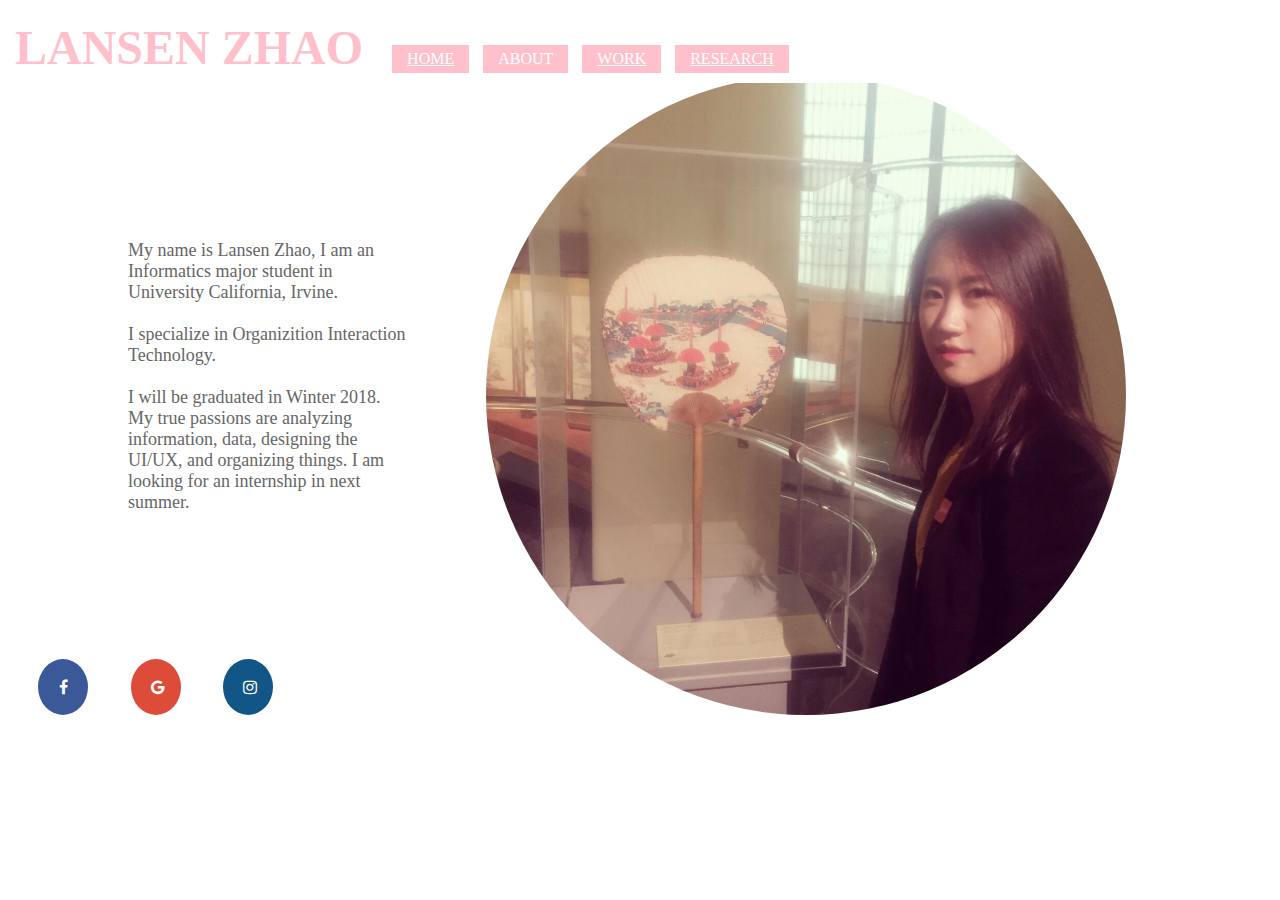
<file: page2.html>
<!DOCTYPE html>
<html>

	<head>
		<meta name="author" content="Lansen Zhao">
		<title>page2</title>
		<link rel="stylesheet" href="main.css" type="text/css" />
		<link rel="stylesheet" href="https://cdnjs.cloudflare.com/ajax/libs/font-awesome/4.7.0/css/font-awesome.min.css">
	</head>
	<body>
		<header>
			<nav>
				<h1><font size = "7">LANSEN ZHAO</font></h1>
					<ul>

						<li><a href="index.html">HOME</a></li>
						<li>ABOUT</li>
						<li><a href="page3.html">WORK</a></li>
						<li><a href="page4.html">RESEARCH</a></li>
					</ul>
			</nav>
		</header>
		<img class = "me" src="me.jpg" alt="My photo">
		<p style="border-style: none;position: relative; left: 10%; width: 22%; top: 20%; height: 40%"><br><br><br><br><br><br><br>My name is Lansen Zhao, I am an Informatics major student in University California, Irvine. <br><br>I specialize in Organizition Interaction Technology.
		<br><br>I will be graduated in Winter 2018.
		My true passions are analyzing information, data, designing the UI/UX, and organizing things. I am looking for an internship in next summer.</p>


		<!-- Add icon library -->
		<link rel="stylesheet" type="text/css" href="https://cdnjs.cloudflare.com/ajax/libs/font-awesome/4.7.0/css/font-awesome.min.css">
		<!--Add font icons-->
		<a href="https://www.facebook.com/profile.php?id=100007716946820" class = "fa fa-facebook"></a>
		<a href="https://plus.google.com/106784639265778960186" class = "fa fa-google"></a>
		<a href="https://www.instagram.com/lsmumumu" class = "fa fa-instagram"></a>
	

	</body>
</html>
</file>
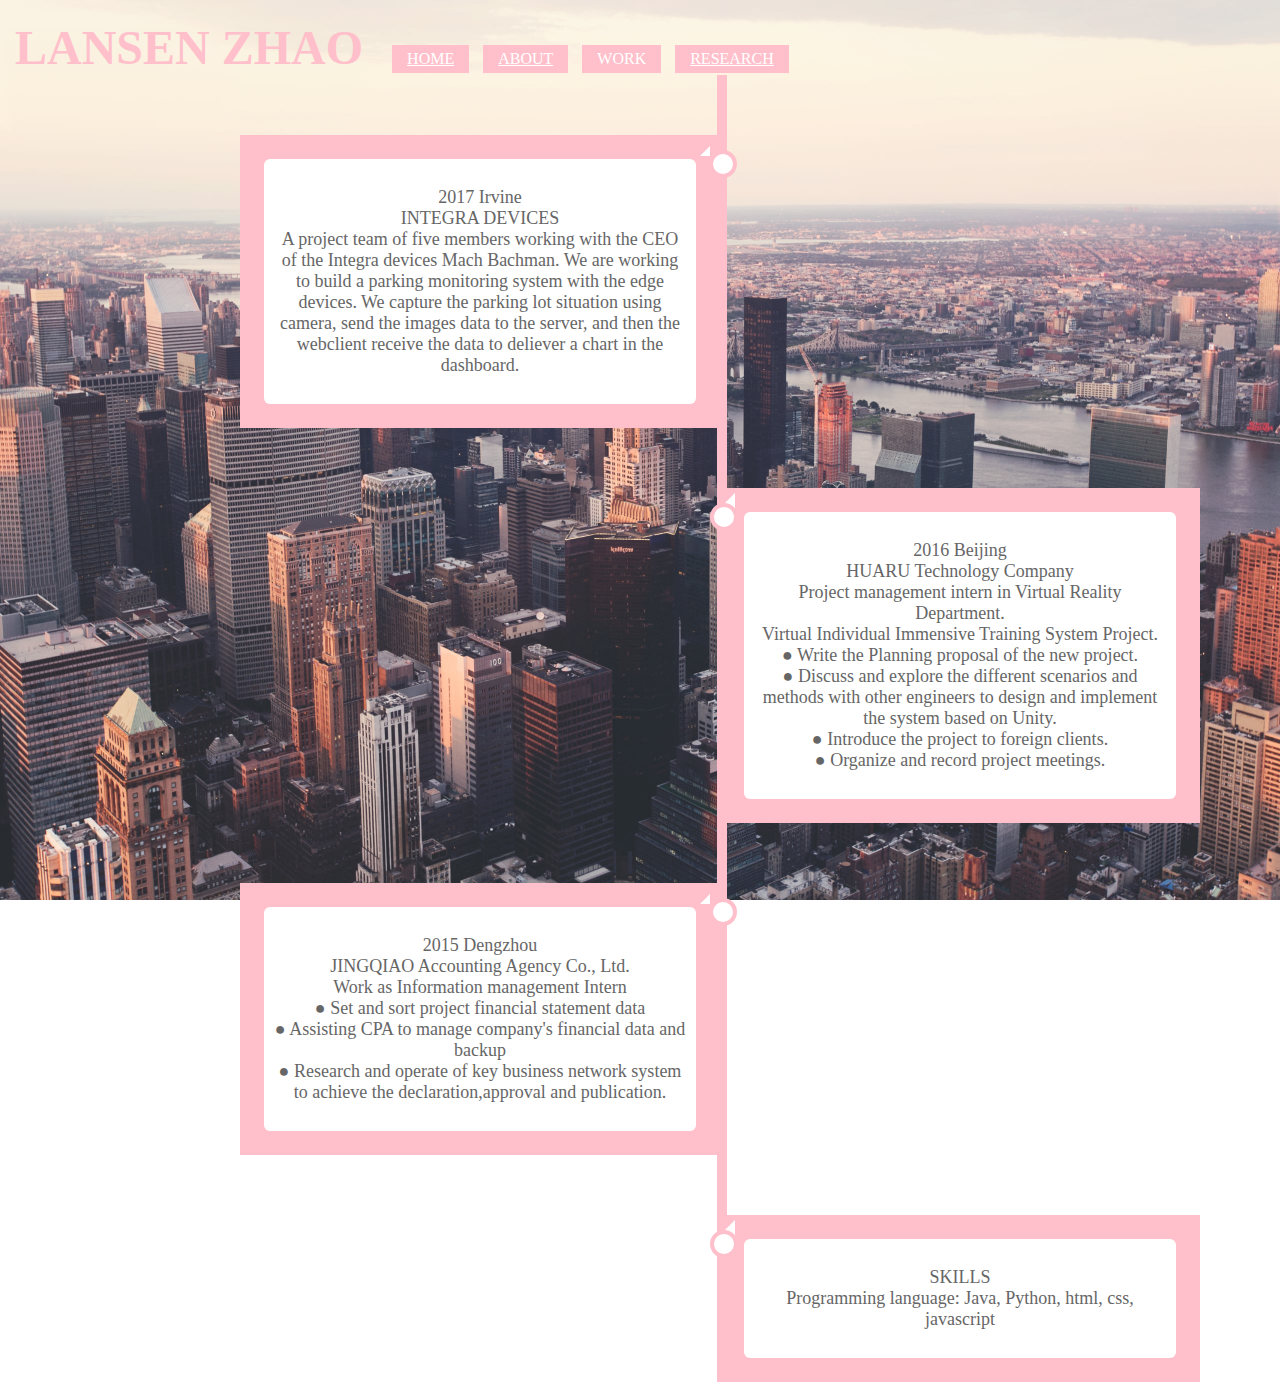
<file: page3.html>
<!DOCTYPE html>
<html>

	<head>
		<meta name="author" content="Lansen Zhao">
		<meta name="viewport" content="width=device-width, initial-scale=1.0">
		<title>page3</title>
		<link rel="stylesheet" href="main.css" type="text/css" />
		<style type="text/css">
		html {
			background: url(city.jpg) no-repeat center fixed; background-size: cover;
		}
		.center {
			text-align: center;
		}
	</style>
	</head>
	<body>
		<header>
			<nav>
				<h1><font size = "7">LANSEN ZHAO</font></h1>
				<ul>
					<li><a href="index.html">HOME</a></li>
					<li><a href="page2.html">ABOUT</a></li>
					<li>WORK</li>
					<li><a href="page4.html">RESEARCH</a></li>
				</ul>
			</nav>
		</header>

		<div class="timeline">
			<!-- I learned how to make the timeline from the source W3schools: https://www.w3schools.com/howto/howto_css_timeline.asp and then to create my own timeline-->
			<div class="container left">
				<div class="content">
					<p>2017 Irvine<br>INTEGRA DEVICES<br>A project team of five members working with the CEO of the Integra devices Mach Bachman. We are working to build a parking monitoring system with the edge devices. We capture the parking lot situation using camera, send the images data to the server, and then the webclient receive the data to deliever a chart in the dashboard.</p>
				</div>
			</div>
			<div class = "container right">
				<div class = "content">
					<p>2016 Beijing<br>HUARU Technology Company<br>Project management intern in Virtual Reality Department. <br>Virtual Individual Immensive Training System Project. <br>● Write the Planning proposal of the new project.<br>● Discuss and explore the different scenarios and methods with other engineers to design and implement the system based on Unity.<br> ● Introduce the project to foreign clients.<br> ● Organize and record project meetings.</p>
				</div>
				
			</div>
			<div class="container left">
				<div class="content">
					<p>2015 Dengzhou<br>JINGQIAO Accounting Agency Co., Ltd.<br>Work as Information management Intern<br>● Set and sort project financial statement data<br> ● Assisting CPA to manage company's financial data and backup<br> ● Research and operate of key business network system to achieve the declaration,approval and publication.</p>
				</div>
			</div>
			<div class="container right">
				<div class="content">
					<p>SKILLS <br>Programming language​: Java, Python, html, css, javascript</p>
				</div>
			</div>
		</div>
	</body>
</html>
</file>
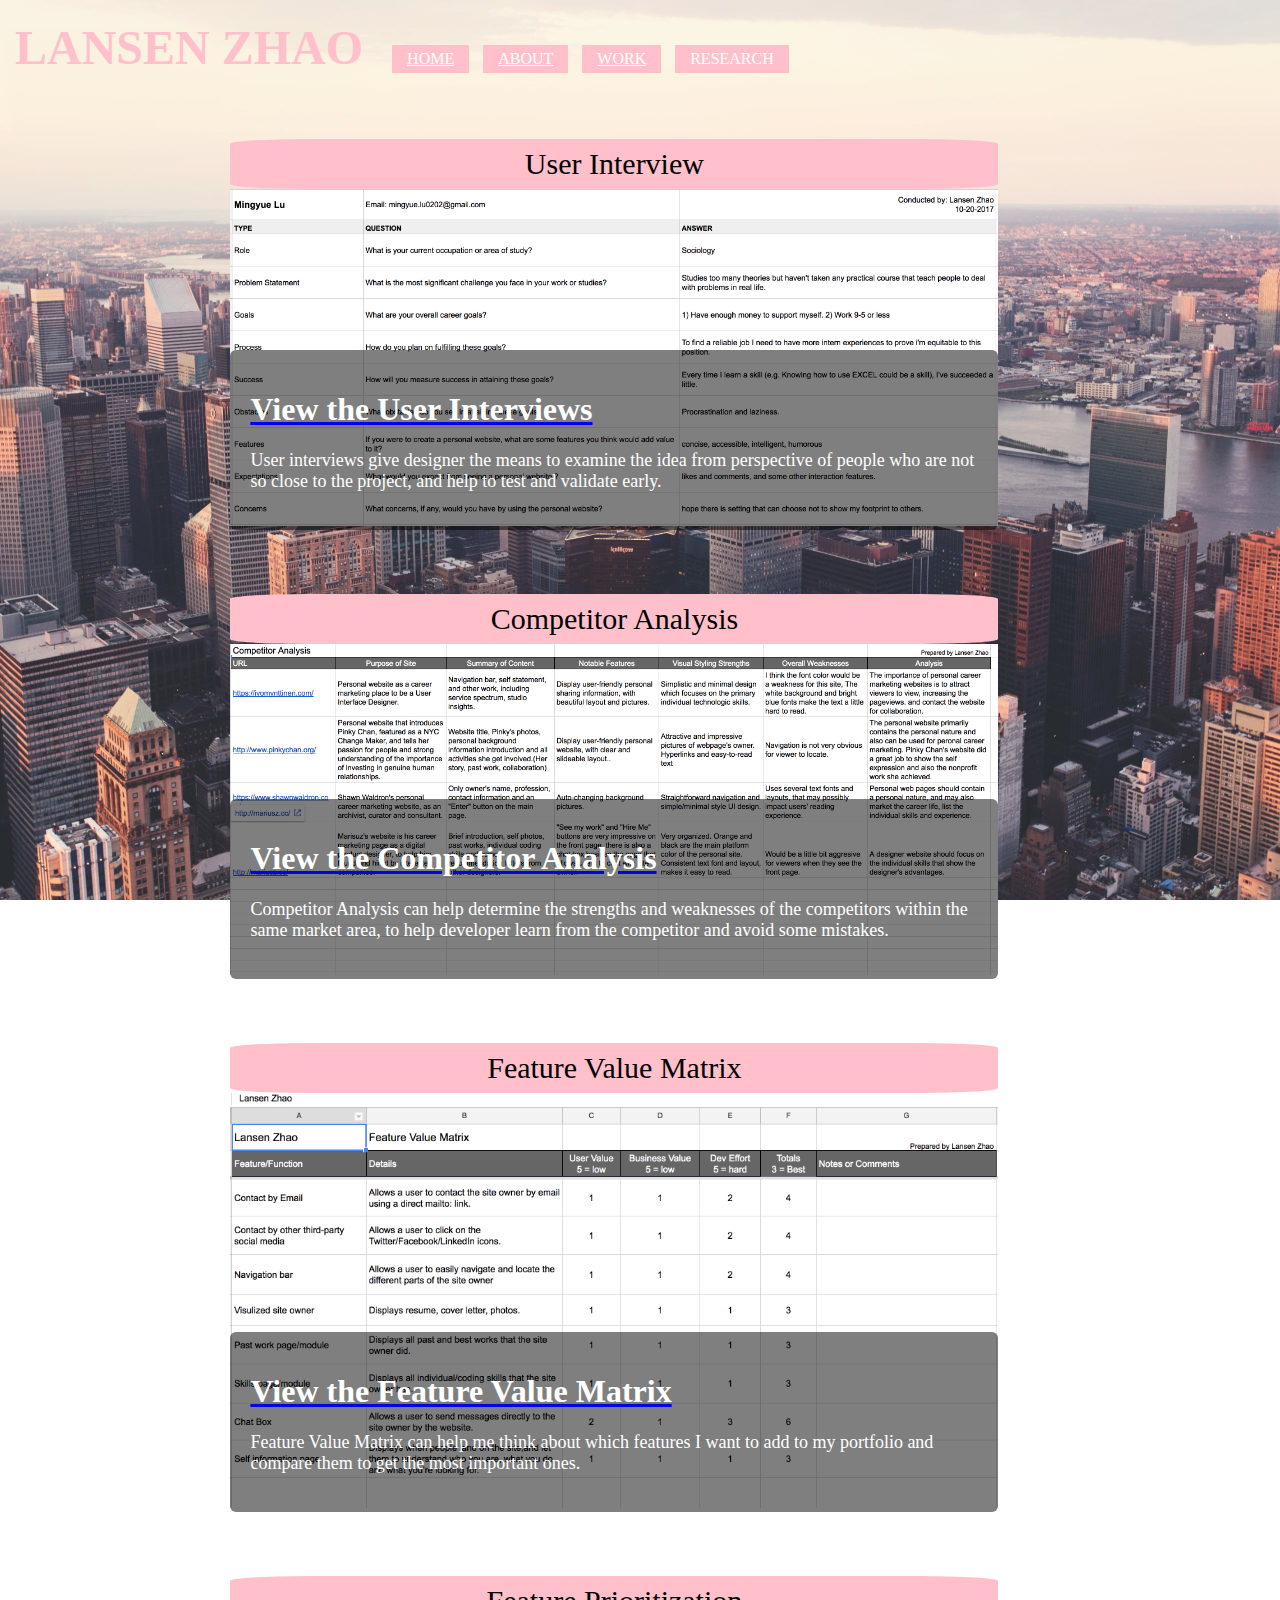
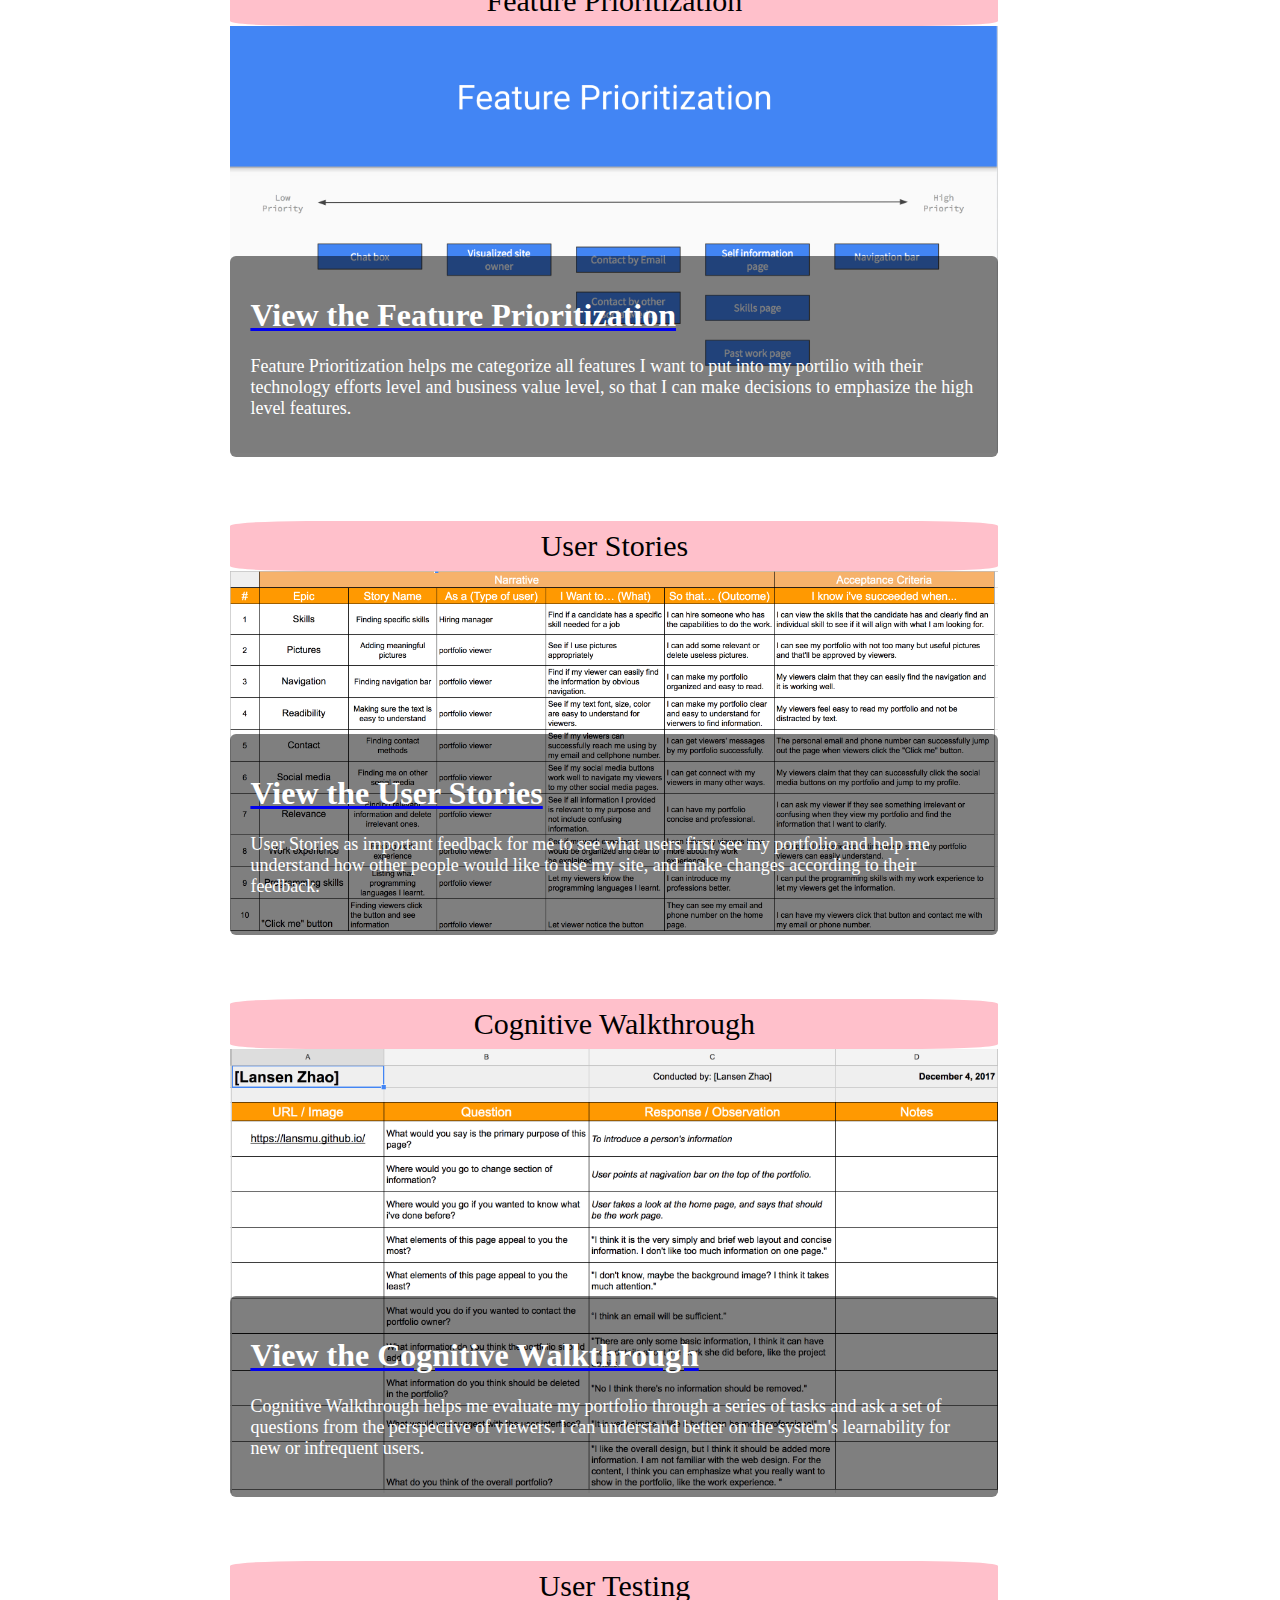
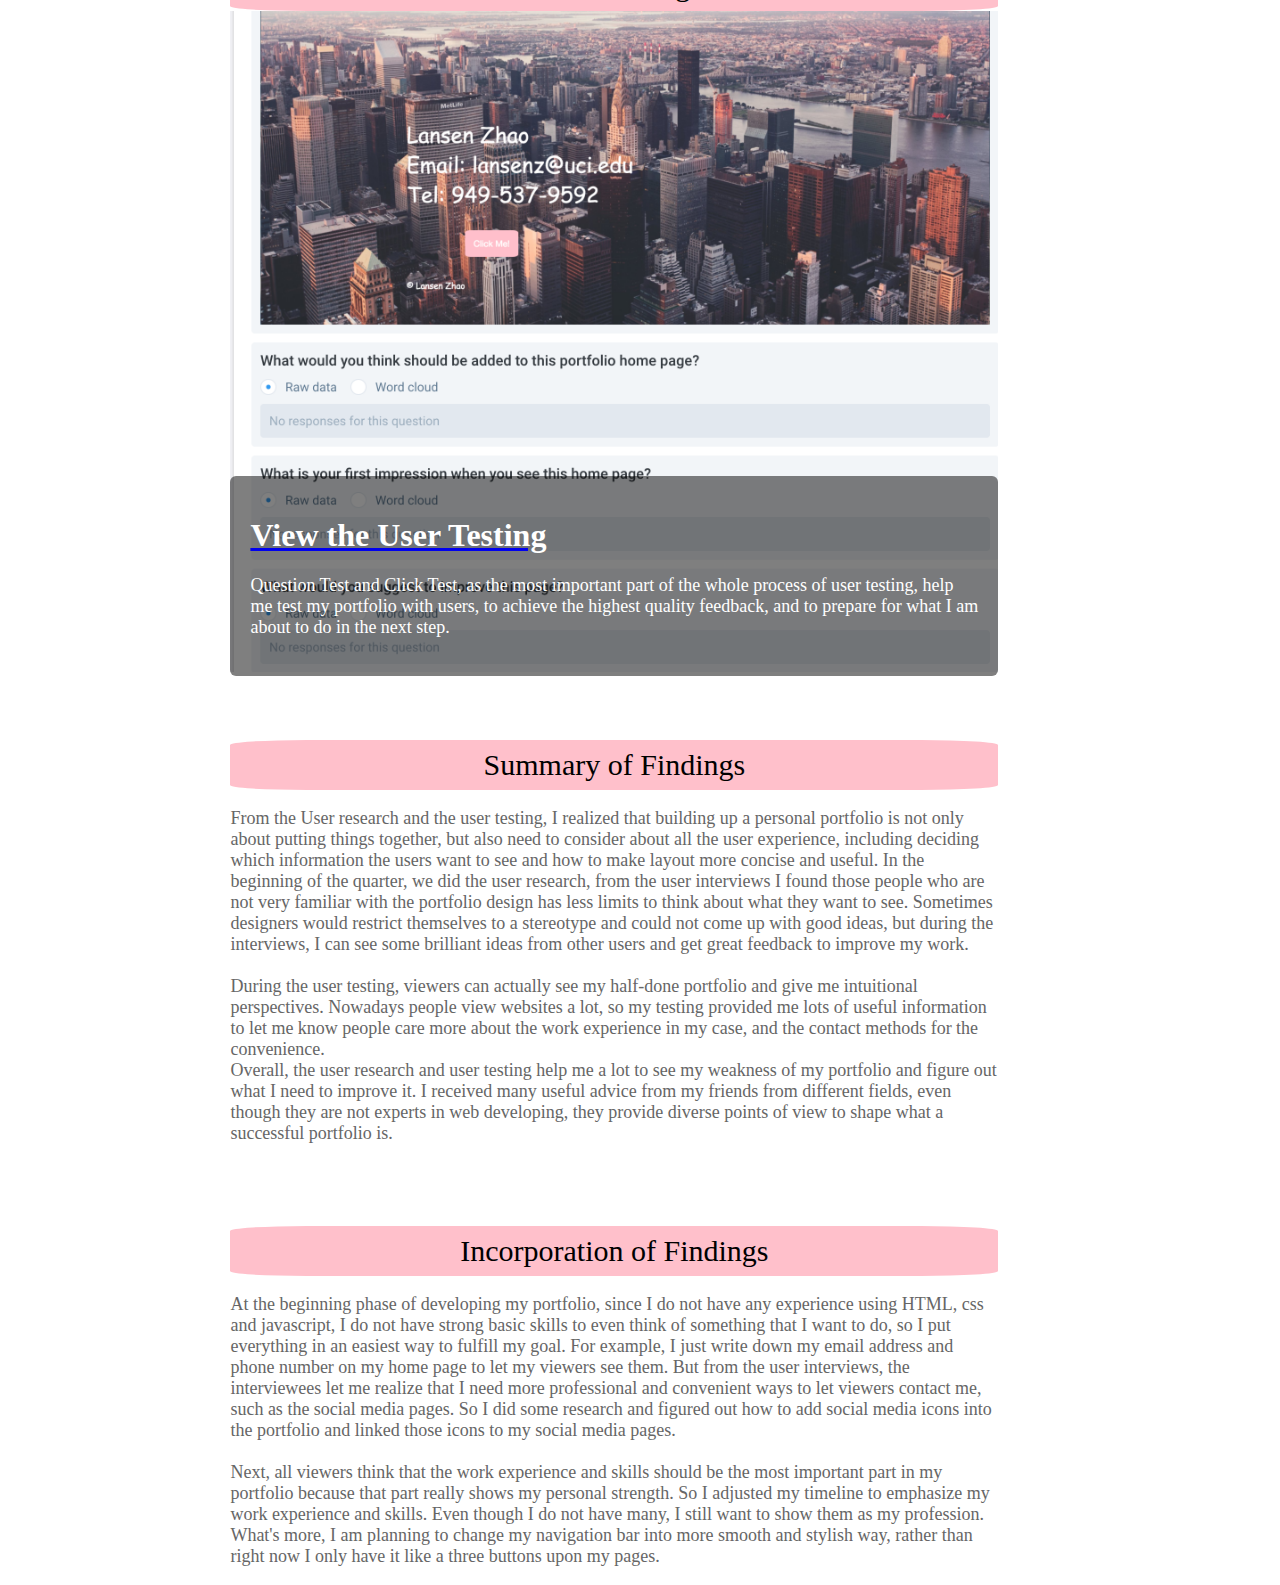
<file: page4.html>
<!DOCTYPE html>
<html>

	<head>
		<meta name="author" content="Lansen Zhao">
		<meta charset="utf-8">
		<meta name="viewport" content="width=device-width, initial-scale=1">
		<title>RESEARCH</title>
		<link rel="stylesheet" href="main.css" type="text/css" />
		<script type="text/javascript" src="myscript.js"></script>
	<style type="text/css">
		html {
			background: url(city.jpg) no-repeat center fixed; background-size: cover;
		}
		.center {
			text-align: center;
		}
	</style>
	</head>
	<body>
		<header>
			<nav>
				<h1><font size = "7">LANSEN ZHAO</font></h1>
				<ul>
					<li><a href="index.html">HOME</a></li>
					<li><a href="page2.html">ABOUT</a></li>
					<li><a href="page3.html">WORK</a></li>
					<li>RESEARCH</li>
				</ul>
			</nav>
		</header>



<!-- <h2>Accordion</h2> -->

<button class="accordion">User Interview</button>
<div class="panel">
  <img src="userInterview.jpg" alt="userInterview" style="width: 100%;">
  <div class = "content">
  	<h1><a href="https://drive.google.com/open?id=1Cz2GaXgM0d1q0djex92aMXheQL7R99_bDD-lZPdnauk"><font color="white">View the User Interviews</font></a></h1>
  	<p>User interviews give designer the means to examine the idea from perspective of people who are not so close to the project, and help to test and validate early.</p>
  </div>
</div>

<button class="accordion">Competitor Analysis</button>
<div class="panel">
  <img src="competitorAnalysis.jpg" alt="competitorAnalysis" style="width: 100%;">
  <div class = "content">
  	<h1><a href="https://drive.google.com/open?id=1EiEj1e0MT3nkvZGro2K5R1i2NlPLqAAFWasVpFors8w"><font color="white">View the Competitor Analysis</font></a></h1>
  	<p>Competitor Analysis can help determine the strengths and weaknesses of the competitors within the same market area, to help developer learn from the competitor and avoid some mistakes.</p>
  </div>
</div>

<button class="accordion">Feature Value Matrix</button>
<div class="panel">
  <img src="featureValue.jpg" alt="featureValue" style="width: 100%;">
  <div class = "content">
  	<h1><a href="https://drive.google.com/open?id=18Pnm2Mt4dMNHXGJKv8xsG4n4PT0arF24IXsrpTdE6d8"><font color="white">View the Feature Value Matrix</font></a></h1>
  	<p>Feature Value Matrix can help me think about which features I want to add to my portfolio and compare them to get the most important ones.</p>
  </div>
</div>

<button class="accordion">Feature Prioritization</button>
<div class="panel">
  <img src="featurePrioritization.jpg" alt="featurePrioritization" style="width: 100%;">
  <div class = "content">
  	<h1><a href="https://drive.google.com/open?id=1cdX6im64u3JiJjCA9Nwg8g047qvBaf9jvH6rjJmFs-k"><font color="white">View the Feature Prioritization</font></a></h1>
  	<p>Feature Prioritization helps me categorize all features I want to put into my portilio with their technology efforts level and business value level, so that I can make decisions to emphasize the high level features.</p>
  </div>
</div>

<button class="accordion">User Stories</button>
<div class="panel">
  <img src="userStories.jpg" alt="userStories" style="width: 100%;">
  <div class = "content">
  	<h1><a href="https://drive.google.com/open?id=1FuJCN-_mBUGKGpHjMHXwoFg-k1uX7m4X5iQe85yoWaE"><font color="white">View the User Stories</font></a></h1>
  	<p>User Stories as important feedback for me to see what users first see my portfolio and help me understand how other people would like to use my site, and make changes according to their feedback.</p>
  </div>
</div>

<button class="accordion">Cognitive Walkthrough</button>
<div class="panel">
  <img src="cognitiveWalkthrough.jpg" alt="cognitiveWalkthrough" style="width: 100%;">
  <div class = "content">
  	<h1><a href="https://drive.google.com/open?id=1ZI2_Hm85uCD8lpQCIhUpKAJTzQKt-dUqQII88CVuvI0"><font color="white">View the Cognitive Walkthrough</font></a></h1>
  	<p>Cognitive Walkthrough helps me evaluate my portfolio through a series of tasks and ask a set of questions from the perspective of viewers. I can understand better on the system's learnability for new or infrequent users.</p>
  </div>
</div>

<button class="accordion">User Testing</button>
<div class="panel">
 <img src="userTesting.jpg" alt="userTesting" style="width: 100%;">
  <div class = "content">
  	<h1><a href="https://usabilityhub.com/tests/23f814d1b65c/results/2b6ef4b88c16 "><font color="white">View the User Testing</font></a></h1>
  	<p>Question Test and Click Test, as the most important part of the whole process of user testing, help me test my portfolio with users, to achieve the highest quality feedback, and to prepare for what I am about to do in the next step.</p>
  </div>
</div>

<button class="accordion">Summary of Findings</button>
<div class="finding">
 	<p>From the User research and the user testing, I realized that building up a personal portfolio is not only about putting things together, but also need to consider about all the user experience, including deciding which information the users want to see and how to make layout more concise and useful. In the beginning of the quarter, we did the user research, from the user interviews I found those people who are not very familiar with the portfolio design has less limits to think about what they want to see. Sometimes designers would restrict themselves to a stereotype and could not come up with good ideas, but during the interviews, I can see some brilliant ideas from other users and get great feedback to improve my work.<br><br>

	During the user testing, viewers can actually see my half-done portfolio and give me intuitional perspectives. Nowadays people view websites a lot, so my testing provided me lots of useful information to let me know people care more about the work experience in my case, and the contact methods for the convenience. <br>
	
	Overall, the user research and user testing help me a lot to see my weakness of my portfolio and figure out what I need to improve it. I received many useful advice from my friends from different fields, even though they are not experts in web developing, they provide diverse points of view to shape what a successful portfolio is. </p>
</div>

<button class="accordion">Incorporation of Findings</button>
<div class="finding">
  	<p>At the beginning phase of developing my portfolio, since I do not have any experience using HTML, css and javascript, I do not have strong basic skills to even think of something that I want to do, so I put everything in an easiest way to fulfill my goal. For example, I just write down my email address and phone number on my home page to let my viewers see them. But from the user interviews, the interviewees let me realize that I need more professional and convenient ways to let viewers contact me, such as the social media pages. So I did some research and figured out how to add social media icons into the portfolio and linked those icons to my social media pages. <br><br>

  	Next, all viewers think that the work experience and skills should be the most important part in my portfolio because that part really shows my personal strength. So I adjusted my timeline to emphasize my work experience and skills. Even though I do not have many, I still want to show them as my profession. What's more, I am planning to change my navigation bar into more smooth and stylish way, rather than right now I only have it like a three buttons upon my pages. </p>
</div>

</body>

	</body>







</html>
</file>
<file: main.css>
body{
	margin: 0;
	background: none;
}
header{

	color: pink;
	font-family: "Comic Sans MS";
	padding: 15px 15px 0 15px;
}
header h1{
	margin: 0;
	display: inline;

}

h2 span{
	color: #666;
	font: bold 20px Comic Sans MS;
	letter-spacing: -1px;
	padding: 15px 15px;
}

nav ul{
	margin:0;
	padding: 0 0 0 15px;
	display: inline;
}

nav ul li{
	background: #FFC0CB;
	color: white;
	display: inline-block;
	list-style-type: none;
	padding: 5px 15px;
}
nav ul li a{
	color: white;
}
ul li{
	margin-top: 30px;
	margin-left: 10px;
	padding: 20px 20px 20px 20px;

}


img.me{
	border-radius: 50%;
	/*display: block;*/
	float: right;
	margin-right: 12%;
	width: 50%;
}

p{
	display: block;
	font-size: 18px;
	color: #666;
	font-family: "PT Serif",Georgia,serif;
	background: white;
/*	padding: 0 10px 30px 30px; */
	/*width: 70%;*/
}


div{
	font-family: "Comic Sans MS";
	color: white;
	float: left;
	margin-top: 5%;
/*	margin-bottom: 1%;*/
	margin-left: 20%;
}


button {
	background-color: pink;
	border: 2px solid pink;
	color: white;
	font-size: 16px;
	border-radius: 10%;


	height: 50px;
	width: 100px;
}


.container {
	position: relative;
	text-align: center;
	color: white;
}

.top-left {
	position: absolute;
	top: 8px;
	left: 16px;
}
.secondary{
	background: none;
	color: white;
}

#content {
	max-width: 1000px;
	margin: auto;
	left: 1%;
	right: 1%;
	position: absolute;
}

.fa {
	padding: 20px;
	font-size: 30px;
	width: 50px;
	text-align: center;
	text-decoration: none;
	margin-top: 10%;
	margin-left: 3%;
	border-radius: 50%;
}
.fa:hover {
	opacity: 0.7;
}
.fa-facebook {
	background: #3B5998;
	color: white;
}
.fa-google {
	background: #dd4b39;
	color: white;
}
.fa-instagram {
	background: #125688;
	color: white;
}
* {
	box-sizing: border-box;
}
.timeline {
	position: relative;
	max-width: 1200px;
	margin: 0;
}

.timeline::after {
	content: '';
	position: absolute;
	width: 10px;
	background-color: pink;
	top: 0;
	bottom: 0;
	left: 60%;
	margin-left: -3px;
}
.container {
	/*padding: 10px 10px 10px 10px;*/
	position: relative;
	background-color: pink;
	width: 40%;
}
.container::after {
	content: '';
	position: absolute;
	width: 20px;
	height: 20px;
	right: -17px;
	background-color: white;
	border:4px solid pink;
	top:15px;
	border-radius: 50%;
	z-index: 1;
}
.left {
	left: 0;
}
.right {
	left:40%;
}
.left::before {
	content: " ";
	height: 0;
	position: absolute;
	top: 1px;
	width: 0;
	z-index: 1;
	right: 10px;
	border: medium solid white;
	border-width: 10px 0 10px 10px;
	border-color: transparent transparent white;
}
.right::before {
    content: " ";
    height: 0;
    position: absolute;
    top: 5px;
    width: 0;
    z-index: 1;
    left: 5px;
    border: medium solid white;
    border-width: 10px 10px 10px 0;
    border-color: transparent white transparent transparent;
}
.right::after {
    left: -10px;
}
.content {
	font-family: "Comic Sans MS";
	color: pink;
	float: left;
	margin-top: 5%;
	margin-bottom: 5%;
	margin-left: 5%;
	margin-right: 5%;
    padding: 10px 10px;
    background-color: white;
    position: relative;
    border-radius: 6px;
}
/*Media queries - Responsive timeline on screens less than 600px wide*/
@media all and (max-width: 800px){
	.timeline::after{
		left: 60px;
	}
	.container {
		width: 90%;
		padding-left: 1px;
		padding-right: 55px;
	}

	.container::before{
		left: -10px;
		top: 2px;
		border:medium solid white;
		border-width: 10px 10px 10px 0;
		border-color: transparent white transparent transparent;
	}
	.left::after, .right::after {
		left: -1px;
		top: 3px;
	}
	.right {
		left: 0%;
	}
}

.button {
	font-family: arial;
	font-size: 5;
}
#demo{
	font-family: "Comic Sans MS";
	color: white;
	font-style: bold;
	font-size: 40px;
	margin-top: 20%;
	margin-left: 20%;
	background: transparent;
}

button.accordion {
	font-family: "Comic Sans MS";
    background-color:none;
    margin-left: 18%;
    margin-top: 5%;
    color: black;
    cursor: pointer;
    padding: 5px;
    width: 60%;
    text-align: center;
    border: none;
    font-size: 30px;
}

/* Add a background color to the button if it is clicked on (add the .active class with JS), and when you move the mouse over it (hover) */
button.accordion.active, button.accordion:hover {
    background-color: none;
}


div.panel {
	position: relative;
	max-width: 60%;
	margin:0 auto;
}
div.panel img {
	margin-left: 30%;
	margin-right: 20%;
}

div.panel .content {
	position: absolute;
	margin-left: 30%;
	margin-bottom: 0;
	bottom: 0;
	background: rgba(0, 0, 0, 0.5);
	color: #f1f1f1;
	width: 100%;
	padding: 20px;
}

.panel .content p{
	color: white;
	background: none;
}

div.finding {
	position: relative;
	max-width: 60%;
	margin-top: 0;
	margin-left: 18%;
	margin-right: 15%;
}
/*
div.panel p {
	max-width: 100%;
	background: pink;
	color: white;
	margin-left: 30%;
}*/
</file>
